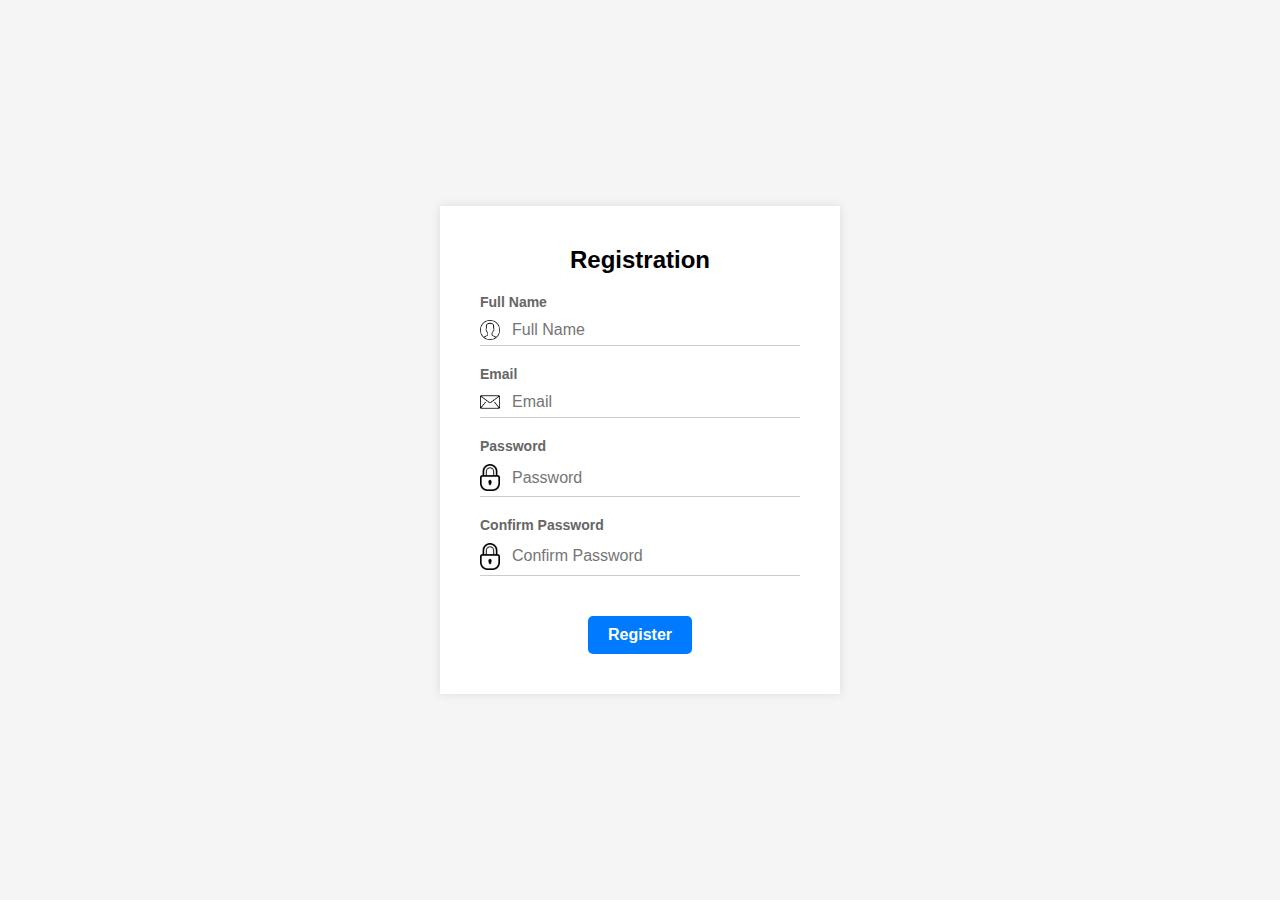
<file: asdas/index.html>
<!DOCTYPE html>
<html>

<head>
    <meta charset="UTF-8">
    <meta http-equiv="X-UA-Compatible" content="IE=edge">
    <meta name="viewport" content="width=device-width, initial-scale=1.0">
    <link rel="stylesheet" href="css/style.css">
    <title>Document</title>
</head>

<body>
    <div class="main">
        <div class="main--start">
            <h1>Registration</h1>
            <form id="registration-form">
                <p>Full Name</p>
                <div class="input-wrapper">
                    <img src="img/input0.png" alt="Icon" class="input-icon">
                    <input type="text" id="full-name" placeholder="Full Name" class="input-field">
                </div>
                <p>Email</p>
                <div class="input-wrapper">
                    <img src="img/input1.png" alt="Icon" class="input-icon">
                    <input type="text" id="email" placeholder="Email" class="input-field">
                </div>
                <p>Password</p>
                <div class="input-wrapper">
                    <img src="img/i.webp" alt="Icon" class="input-icon">
                    <input type="password" id="password" placeholder="Password" class="input-field">
                </div>
                <p>Confirm Password</p>
                <div class="input-wrapper">
                    <img src="img/i.webp" alt="Icon" class="input-icon">
                    <input type="password" id="confirm-password" placeholder="Confirm Password" class="input-field">
                </div>
                <button type="submit" class="register-button">Register</button>
            </form>
            <div id="error"></div>
        </div>
    </div>
    
    <script src="js/main.js"></script>
</body>

</html>
</file>
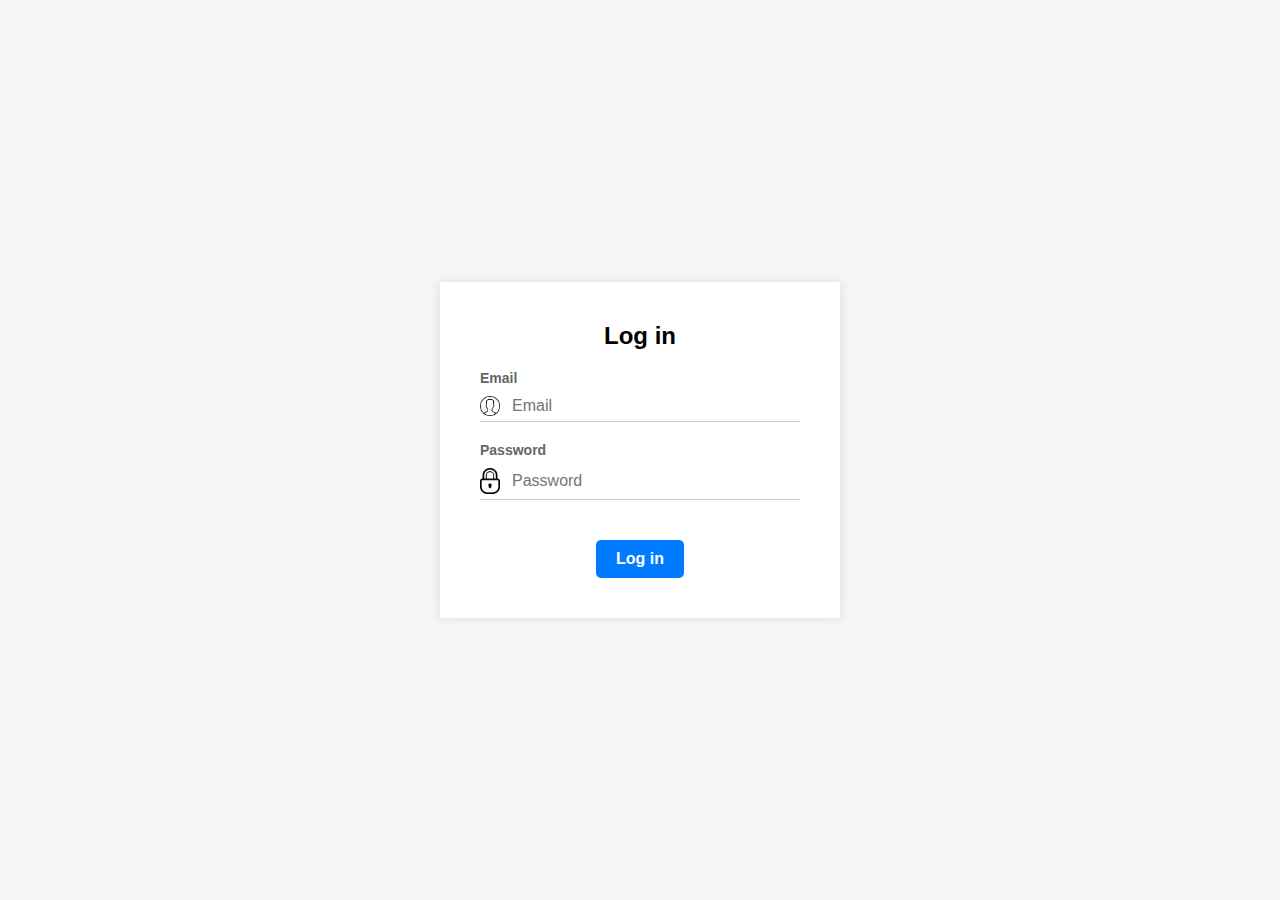
<file: asdas/html/index2.html>
<!DOCTYPE html>
<html>

<head>
    <meta charset="UTF-8">
    <meta http-equiv="X-UA-Compatible" content="IE=edge">
    <meta name="viewport" content="width=device-width, initial-scale=1.0">
    <link rel="stylesheet" href="../css/style2.css">
    <title>Document</title>
</head>

<body>
    <div class="main">
        <div class="main--start">
            <h1>Log in</h1>
            <p>Email</p>
            <div class="input-wrapper">
                <img src="../img/input0.png" alt="Icon" class="input-icon">
                <input type="text" id="email" placeholder="Email" class="input-field">
            </div>
            <p>Password</p>
            <div class="input-wrapper">
                <img src="../img/i.webp" alt="Icon" class="input-icon">
                <input type="password" id="password" placeholder="Password" class="input-field">
            </div>
            <button id="login-button" class="login-button">Log in</button>
        </div>
    </div>
    <div id="error"></div>

    
    <script src="../js/main2.js"></script>
</body>

</html>
</file>
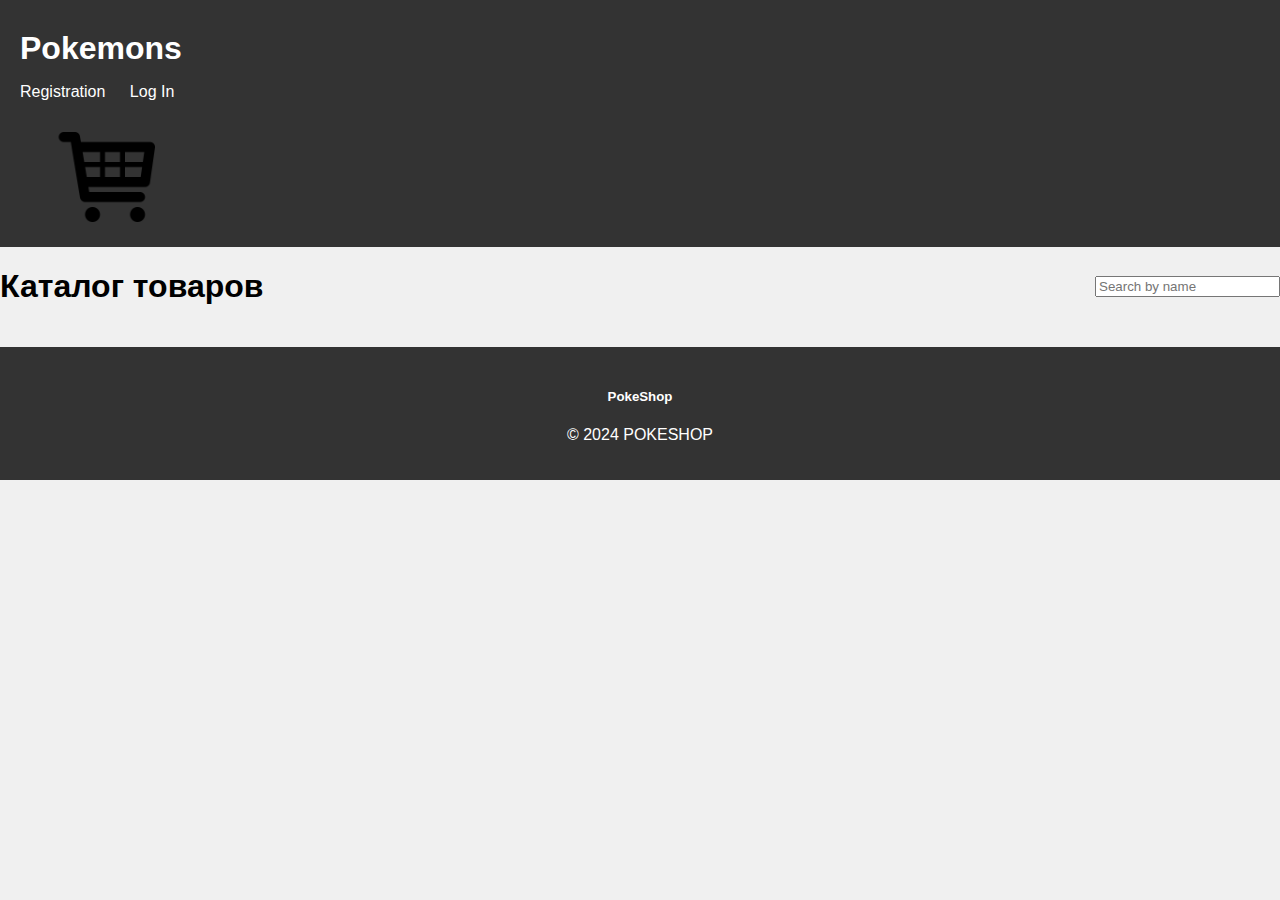
<file: asdas/html/index3.html>
<html>
<head>
    <meta charset="UTF-8">
    <meta http-equiv="X-UA-Compatible" content="IE=edge">
    <meta name="viewport" content="width=device-width, initial-scale=1.0">
    <link rel="stylesheet" href="../css/style3.css">
    <title>Document</title>
</head>
<body>
    <div class="header">
        <div class="header">
        </div>
        <h1>Pokemons</h1>
        <div class="menu">
            <ul>
                <li> <a href="../index.html">Registration</a> </li>
                <li> <a href="../html/index2.html">Log In</a></li>
            </ul>
        </div>
        <div class="img">
            <a href="index4.html">
                <img src="../img/wmc-icon-2.png" alt="">
            </a>
        </div>
    </div>
    <div class="cl">
        <h1>Каталог товаров</h1>
        <input type="text" id="searchInput" placeholder="Search by name">

    </div>
    <div id="catalog">
    </div>
    <div class="main">
        <div class="x">
        </div>
    </div>
    <footer>
        <div class="footer">
            <div class="instabot">
                <h5>PokeShop</h5>
                <p>© 2024 POKESHOP</p>
            </div>
            <div class="end">
            </div>
        </div>
    </footer>

    <script src="../js/main3.js"></script>
</body>

</html>
</file>
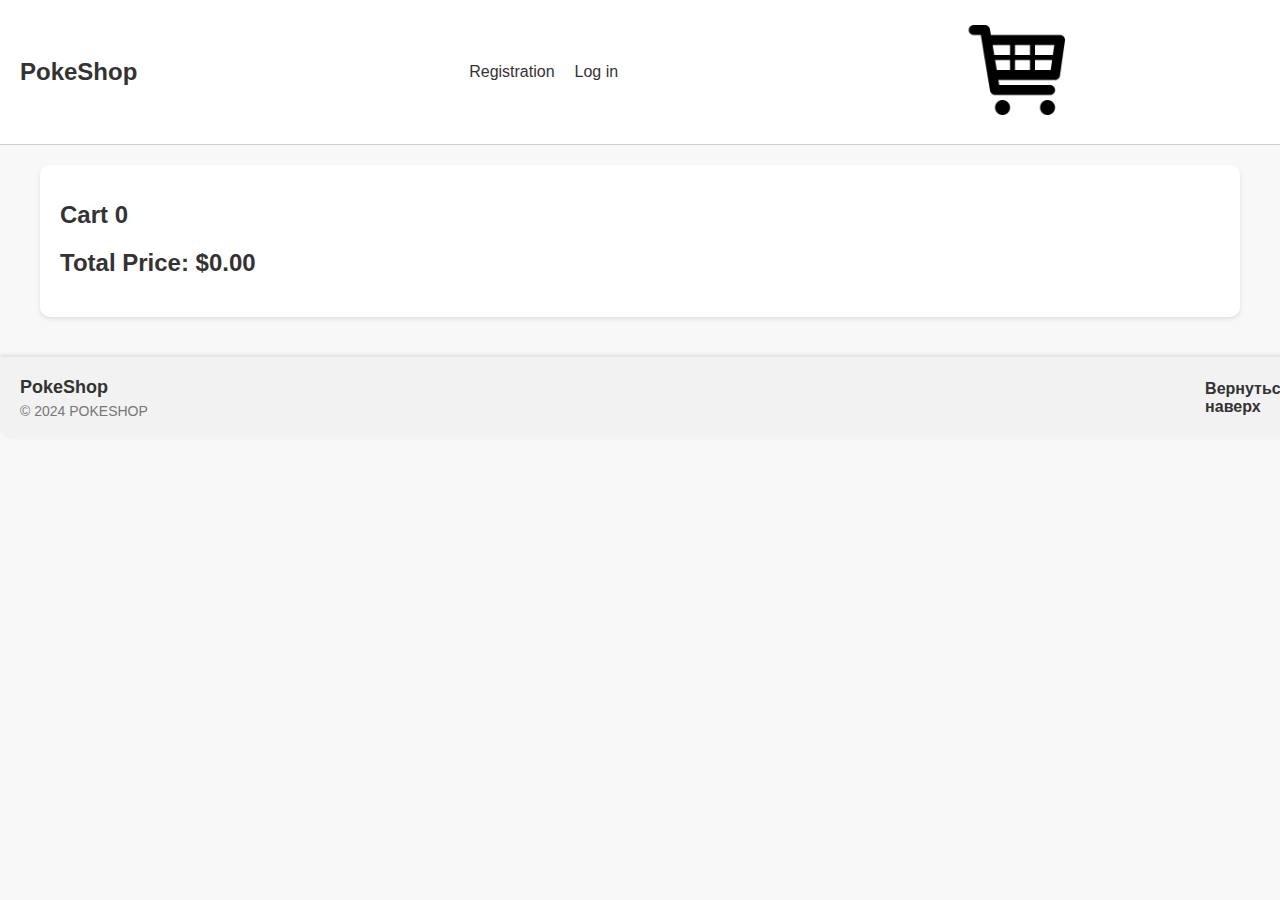
<file: asdas/html/index4.html>
<!DOCTYPE html>
<html lang="en">

<head>
    <meta charset="UTF-8">
    <meta http-equiv="X-UA-Compatible" content="IE=edge">
    <meta name="viewport" content="width=device-width, initial-scale=1.0">
    <link rel="stylesheet" href="../css/style4.css">
    <title>Document</title>
</head>

<body>
    <div class="header">
        <h1>PokeShop</h1>
        <div class="menu">
            <ul>
                <li><a href="../index.html">Registration</a></li>
                <li><a href="../html/index2.html">Log in</a></li>
            </ul>
        </div>
        <div class="img">
            <a href="index3.html">
                <img src="../img/wmc-icon-2.png" alt="">
            </a>
        </div>
    </div>
    <div class="container">
        <div class="cl">
            <h1>Cart <span id="cart-counter"></span></h1>
            <h2>Total Price: $<span id="cart-price"></span></h2>
        </div>
        <div class="cart">
            <div id="cart-items"></div>
        </div>
    </div>
    <footer>
        <div class="footer">
            <div class="instabot">
                <h5>PokeShop</h5>
                <p>© 2024 POKESHOP</p>
            </div>
            <div class="end">
                <h4>Вернуться</h4>
                <h4>наверх</h4>
            </div>
        </div>
    </footer>

    <script src="../js/main4.js"></script>
</body>

</html>
</file>
<file: asdas/css/style.css>
* {
    box-sizing: border-box;
}

body {
    margin: 0;
    padding: 0;
    font-family: Arial, sans-serif;
    background-color: #f5f5f5;
}

.main {
    display: flex;
    justify-content: center;
    align-items: center;
    height: 100vh;
}

.main--start {
    width: 400px;
    padding: 40px;
    background-color: #fff;
    box-shadow: 0 0 10px rgba(0, 0, 0, 0.1);
    text-align: center;
}

h1 {
    margin: 0 0 20px;
    font-size: 24px;
    font-weight: bold;
}

p {
    margin: 10px 0;
    text-align: left;
    font-size: 14px;
    font-weight: bold;
    color: #666;
}

.input-wrapper {
    display: flex;
    align-items: center;
    margin-bottom: 20px;
    border-bottom: 1px solid #ccc;
    padding-bottom: 5px;
}

.input-icon {
    width: 20px;
    margin-right: 10px;
}

.input-field {
    flex: 1;
    border: none;
    outline: none;
    font-size: 16px;
}

button.register-button {
    margin-top: 20px;
    padding: 10px 20px;
    border: none;
    outline: none;
    border-radius: 5px;
    font-size: 16px;
    font-weight: bold;
    color: #fff;
    background-color: #007bff;
    cursor: pointer;
    transition: background-color 0.3s ease;
}

button.register-button:hover {
    background-color: #0062cc;
}
</file>
<file: asdas/css/style2.css>
* {
    box-sizing: border-box;
}

body {
    margin: 0;
    padding: 0;
    font-family: Arial, sans-serif;
    background-color: #f5f5f5;
}

.main {
    display: flex;
    justify-content: center;
    align-items: center;
    height: 100vh;
}

.main--start {
    width: 400px;
    padding: 40px;
    background-color: #fff;
    box-shadow: 0 0 10px rgba(0, 0, 0, 0.1);
    text-align: center;
}

h1 {
    margin: 0 0 20px;
    font-size: 24px;
    font-weight: bold;
}

p {
    margin: 10px 0;
    text-align: left;
    font-size: 14px;
    font-weight: bold;
    color: #666;
}

.input-wrapper {
    display: flex;
    align-items: center;
    margin-bottom: 20px;
    border-bottom: 1px solid #ccc;
    padding-bottom: 5px;
}

.input-icon {
    width: 20px;
    margin-right: 10px;
}

.input-field {
    flex: 1;
    border: none;
    outline: none;
    font-size: 16px;
}

button.login-button {
    margin-top: 20px;
    padding: 10px 20px;
    border: none;
    outline: none;
    border-radius: 5px;
    font-size: 16px;
    font-weight: bold;
    color: #fff;
    background-color: #007bff;
    cursor: pointer;
    transition: background-color 0.3s ease;
}

button.login-button:hover {
    background-color: #0062cc;
}
</file>
<file: asdas/css/style3.css>
body {
    font-family: Arial, sans-serif;
    margin: 0;
    padding: 0;
    background-color: #f0f0f0;
}

.container {
    max-width: 1200px;
    margin: 20px auto;
    padding: 0 20px;
}
.img {
    display: flex;
    align-items: center;
}

.img img {
    width: 120px;
    height: 120px;
    margin-right: 200px;
    margin-left: 30px;
}
.cl {
    display: flex;
    justify-content: space-between;
    align-items: center;
    margin-bottom: 20px;
}

.catalog-heading {
    font-size: 32px;
}

.catalog-container {
    display: grid;
    grid-template-columns: repeat(auto-fit, minmax(250px, 1fr));
    gap: 20px;
}

.pokemon-item {
    background-color: #fff;
    border-radius: 5px;
    padding: 15px;
    box-shadow: 0px 0px 10px rgba(0, 0, 0, 0.1);
}

.pokemon-item h2 {
    font-size: 24px;
    margin-bottom: 10px;
}

.pokemon-item img {
    max-width: 100%;
    height: auto;
    border-radius: 5px;
    margin-bottom: 10px;
}

.pokemon-item p {
    margin-bottom: 5px;
}

.pokemon-item button {
    padding: 8px 15px;
    background-color: #4CAF50;
    color: #fff;
    border: none;
    border-radius: 3px;
    cursor: pointer;
    transition: background-color 0.3s ease;
}

.pokemon-item button:hover {
    background-color: #45a049;
}

.footer {
    background-color: #333;
    color: #fff;
    text-align: center;
    padding: 20px 0;
}

.header {
    background-color: #333;
    color: #fff;
    padding: 10px 20px;
}

.header h1 {
    margin: 0;
}

.menu ul {
    list-style-type: none;
    padding: 0;
}

.menu ul li {
    display: inline-block;
    margin-right: 20px;
}

.menu ul li a {
    color: #fff;
    text-decoration: none;
}

.menu ul li a:hover {
    text-decoration: underline;
}
</file>
<file: asdas/css/style4.css>
body {
    font-family: Arial, sans-serif;
    margin: 0;
    padding: 0;
    background-color: #f8f8f8;
}

.container {
    max-width: 1200px;
    margin: 0 auto;
    padding: 20px;
}
.img {
    display: flex;
    align-items: center;
}

.img img {
    width: 120px;
    height: 120px;
    margin-right: 200px;
    margin-left: 30px;
}
.header {
    display: flex;
    align-items: center;
    justify-content: space-between;
    padding: 10px 0;
    border-bottom: 1px solid #ccc;
    background-color: #fff;
}

h1 {
    margin-left: 20px;
    color: #333;
    font-size: 24px;
}

.menu ul {
    display: flex;
    list-style: none;
    padding: 0;
    margin: 0;
}

.menu li {
    margin-left: 20px;
}

.menu li a {
    text-decoration: none;
    color: #333;
    font-size: 16px;
}

.menu li a:hover {
    color: #ff0000;
}

.cl {
    padding: 20px;
    background-color: #fff;
    border-radius: 10px;
    box-shadow: 0 2px 4px rgba(0, 0, 0, 0.1);
}

.cl h1 {
    margin-left: 0;
    font-size: 24px;
    color: #333;
}

.cl h2 {
    margin-left: 0;
    color: #333;
}

.cart-item {
    display: flex;
    align-items: center;
    padding: 10px;
    border: 1px solid #ccc;
    margin-bottom: 10px;
    background-color: #fff;
    border-radius: 5px;
}

.cart-item .product-image {
    width: 100px;
    height: 100px;
    margin-right: 10px;
    border-radius: 5px;
}

.cart-item h2 {
    margin: 0;
    font-size: 18px;
    color: #333;
}

.cart-item p {
    margin: 0;
    font-size: 14px;
    color: #777;
}

.cart-item .remove-item {
    margin-left: auto;
    padding: 5px 10px;
    background-color: #ff0000;
    color: #fff;
    border: none;
    cursor: pointer;
    border-radius: 3px;
    transition: background-color 0.3s ease;
}

.cart-item .remove-item:hover {
    background-color: #cc0000;
}

.footer {
    width: 100%;
    border-radius: 0 0 15px 15px;
    display: flex;
    justify-content: space-between;
    align-items: center;
    padding: 20px;
    background-color: #f2f2f2;
    margin-top: 20px;
    box-shadow: 0 -2px 4px rgba(0, 0, 0, 0.1);
}

.instabot h5 {
    margin: 0;
    font-size: 18px;
    color: #333;
}

.instabot p {
    margin: 5px 0 0;
    font-size: 14px;
    color: #777;
}

.end h4 {
    margin: 0 10px;
    font-size: 16px;
    cursor: pointer;
    color: #333;
}

.end h4:hover {
    text-decoration: underline;
}
</file>
